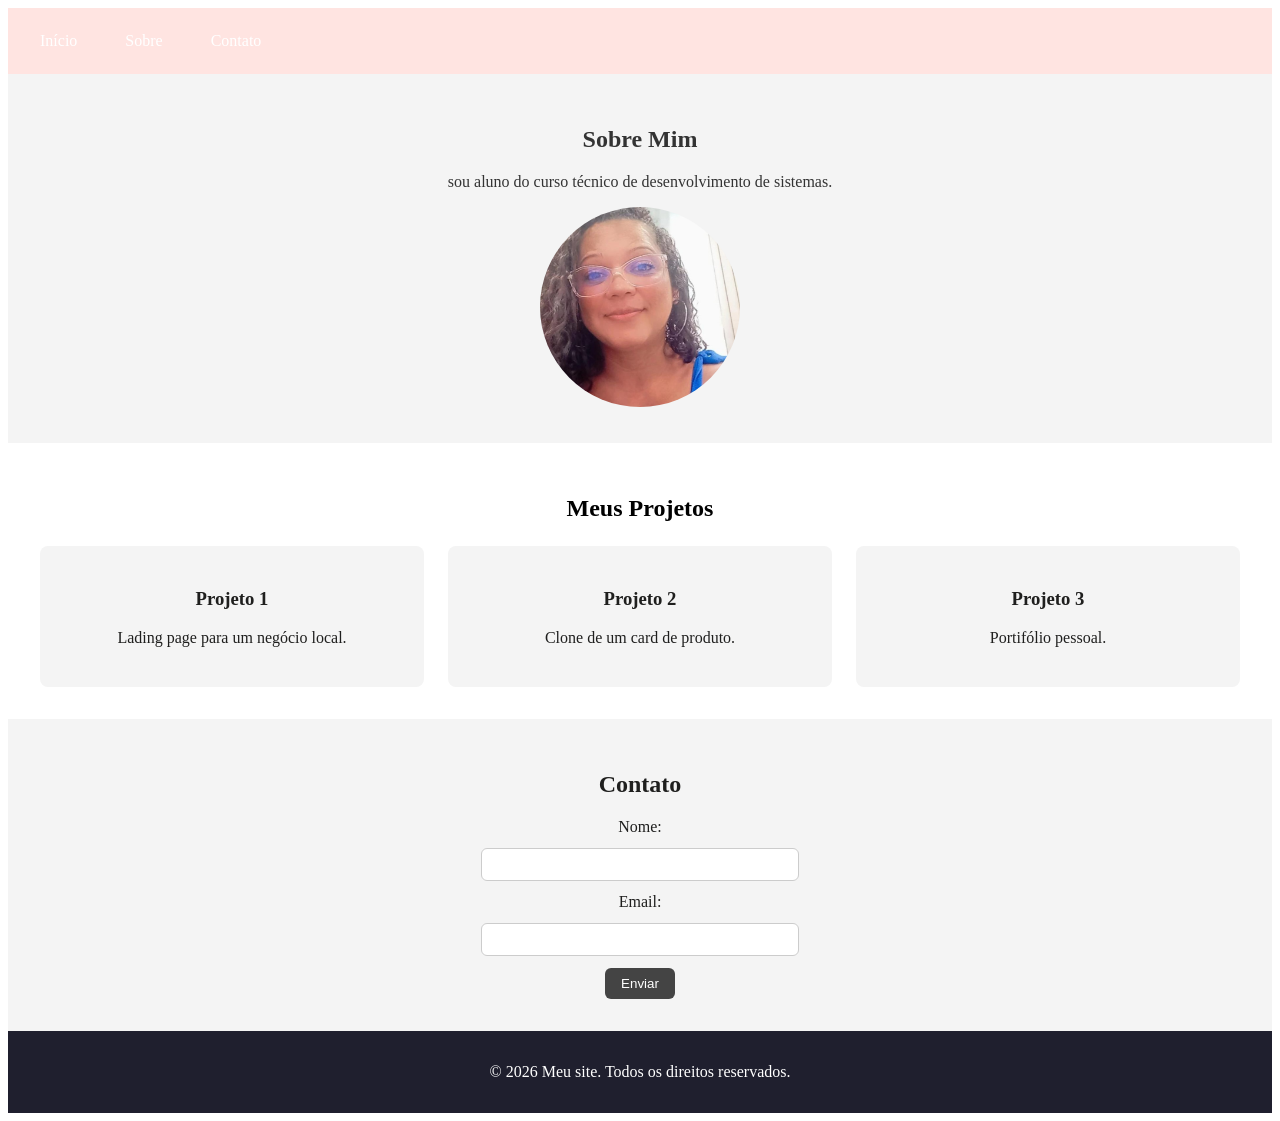
<file: index.html>
<!DOCTYPE html>
<html lang="en">

<head>
    <meta charset="UTF-8">
    <meta name="viewport" content="width=device-width, initial-scale=1.0">
    <title>Meu site</title>
    <link rel="stylesheet" href="style.css">
</head>

<body>
    <nav>
        <a href="#">Início</a>
        <a href="#">Sobre</a>
        <a href="#">Contato</a>
    </nav>
    <section class="sobre">
        <h2>Sobre Mim</h2>
        <p>sou aluno do curso técnico de desenvolvimento de sistemas.</p>
        <img src="foto.jpg" alt="foto de perfil" class="foto-perfil">
    </section>

    <section class="projetos">
        <h2>Meus Projetos</h2>
        <div class="grid-projetos">
            <div class="card">
                <h3>Projeto 1</h3>
                <p>Lading page para um negócio local.</p>
            </div>
            <div class="card">
                <h3>Projeto 2</h3>
                <p>Clone de um card de produto.</p>
            </div>
            <div class="card">
                <h3>Projeto 3</h3>
                <p>Portifólio pessoal.</p>
            </div>
        </div>
    </section>

    <section class="contato">
        <h2>Contato</h2>
        <form>
            <label for="nome">Nome:</label>
            <input type="text" id="nome">

            <label for="email">Email:</label>
            <input type="email" id="email">

            <button type="submit">Enviar</button>
        </form>
    </section>

    <footer>
        <p>&copy; 2026 Meu site. Todos os direitos reservados.</p>
    </footer>
    
</body>

</html>
</file>
<file: style.css>
nav {
    background-color: #FFE4E1;
    padding: 1rem;
    display: flex;
    gap: 1rem;
}

nav a {
    color: white;
    text-decoration: none;
    padding: 0.5rem 1rem;
    border-radius: 6px;
}
nav a:hover {
    background-color: #444;
}

.sobre {
    padding: 2rem;
    background-color: #f4f4f4;
    color: #333;
    text-align: center;

}
.foto-perfil {
    width: 200px;
    height: 200px;
    border-radius: 50%;
   object-fit: cover;
}

.projetos {
    padding: 2rem;
    text-align: center;
}
.grid-projetos {
    display: grid;
    grid-template-columns: repeat(3, 1fr);
    gap: 1.5rem;
    margin-top: 1.5rem;
   
}
.card {
    background-color: #f4f4f4;
    color: #1f1f1e;
    padding: 1.5rem;
    border-radius: 8px; 
}

.contato {
    background-color: #f4f4f4;
    color: #1f1f1e;
    padding: 2rem;
    text-align: center;
}

.contato form {
    display: flex;
    flex-direction: column;
    align-items: center;
    gap: 0.75rem;
    max-width: 300px;
    margin: 0 auto;
}

.contato input {
    width: 100%;
    padding: 0.5rem;
    border: 1px solid #ccc;
    border-radius: 6px;
}   

.contato button {
    padding: 0.5rem 1rem;
    background-color: #444;
    color: white;
    border: none;
    border-radius: 6px;
    cursor: pointer;
}

footer {
    background-color: #1f1f2e;
    color: white;
    text-align: center;
    padding: 1rem;
}
</file>
